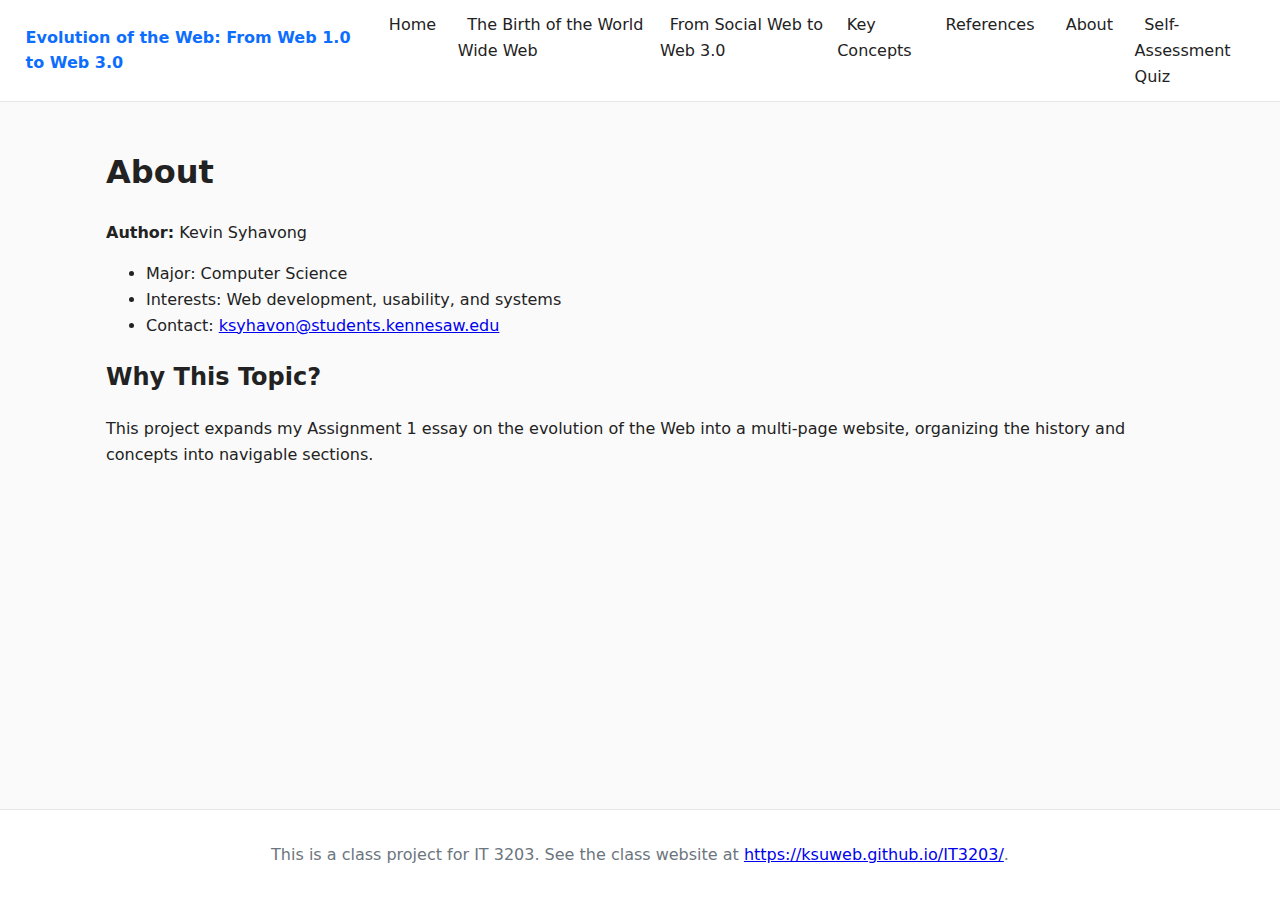
<file: about.html>
<!doctype html>
<html lang="en">
<head>
  <meta charset="utf-8" />
  <meta name="viewport" content="width=device-width, initial-scale=1" />
  <title>About</title>
  <link rel="stylesheet" href="css/style.css" />
</head>
<body>
  <div class="page">
    <nav class="site-nav" aria-label="Primary">
      <a class="brand" href="index.html">Evolution of the Web: From Web 1.0 to Web 3.0</a>
      <ul role="list" class="menu">
        <li><a href="index.html">Home</a></li>
        <li><a href="topic1.html">The Birth of the World Wide Web</a></li>
        <li><a href="topic2.html">From Social Web to Web 3.0</a></li>
        <li><a href="key-concepts.html">Key Concepts</a></li>
        <li><a href="references.html">References</a></li>
        <li><a href="about.html">About</a></li>
        <li><a href="quiz.html">Self-Assessment Quiz</a></li>
      </ul>

    </nav>

    <main class="content">
<section>
  <h1>About</h1>
  <p><strong>Author:</strong> Kevin Syhavong</p>
  <ul>
    <li>Major: Computer Science</li>
    <li>Interests: Web development, usability, and systems</li>
    <li>Contact: <a href="mailto:ksyhavon@students.kennesaw.edu">ksyhavon@students.kennesaw.edu</a></li>
  </ul>

  <h2>Why This Topic?</h2>
  <p>
    This project expands my Assignment 1 essay on the evolution of the Web into a multi-page website,
    organizing the history and concepts into navigable sections.
  </p>
</section>
    </main>

    <footer>
      <p>This is a class project for IT 3203. See the class website at
        <a href="https://ksuweb.github.io/IT3203/" target="_blank" rel="noopener">https://ksuweb.github.io/IT3203/</a>.
      </p>
    </footer>
  </div>
</body>
</html>
</file>
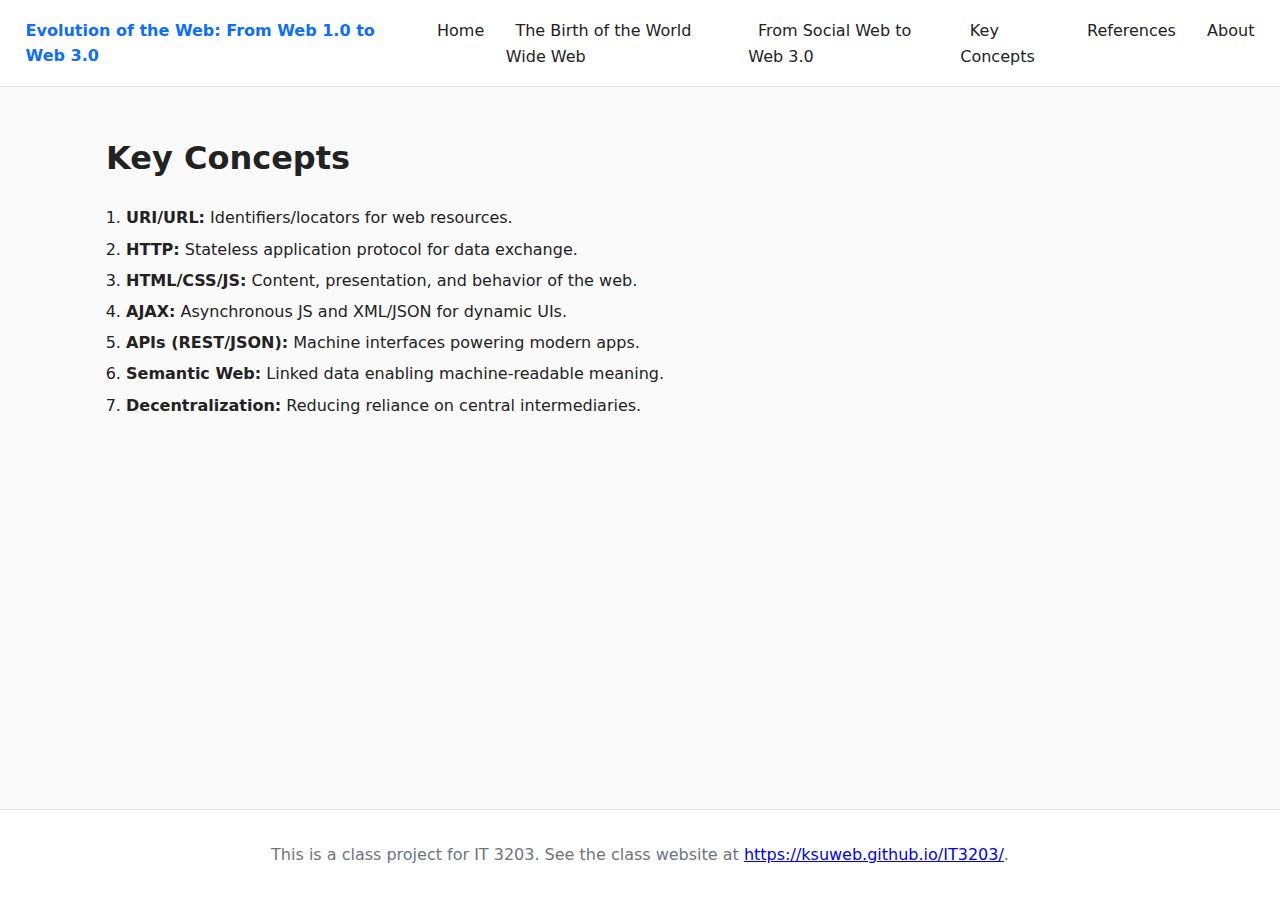
<file: key-concepts.html>
<!doctype html>
<html lang="en">
<head>
  <meta charset="utf-8" />
  <meta name="viewport" content="width=device-width, initial-scale=1" />
  <title>Key Concepts</title>
  <link rel="stylesheet" href="css/style.css" />
</head>
<body>
  <div class="page">
    <nav class="site-nav" aria-label="Primary">
      <a class="brand" href="index.html">Evolution of the Web: From Web 1.0 to Web 3.0</a>
      <ul role="list" class="menu">
        <li><a href="index.html">Home</a></li>
        <li><a href="topic1.html">The Birth of the World Wide Web</a></li>
        <li><a href="topic2.html">From Social Web to Web 3.0</a></li>
        <li><a href="key-concepts.html">Key Concepts</a></li>
        <li><a href="references.html">References</a></li>
        <li><a href="about.html">About</a></li>
      </ul>
    </nav>

    <main class="content">
<section>
  <h1>Key Concepts</h1>
  <ol class="key-concepts">
    <li><strong>URI/URL:</strong> Identifiers/locators for web resources.</li>
    <li><strong>HTTP:</strong> Stateless application protocol for data exchange.</li>
    <li><strong>HTML/CSS/JS:</strong> Content, presentation, and behavior of the web.</li>
    <li><strong>AJAX:</strong> Asynchronous JS and XML/JSON for dynamic UIs.</li>
    <li><strong>APIs (REST/JSON):</strong> Machine interfaces powering modern apps.</li>
    <li><strong>Semantic Web:</strong> Linked data enabling machine-readable meaning.</li>
    <li><strong>Decentralization:</strong> Reducing reliance on central intermediaries.</li>
  </ol>
</section>
    </main>

    <footer>
      <p>This is a class project for IT 3203. See the class website at
        <a href="https://ksuweb.github.io/IT3203/" target="_blank" rel="noopener">https://ksuweb.github.io/IT3203/</a>.
      </p>
    </footer>
  </div>
</body>
</html>
</file>
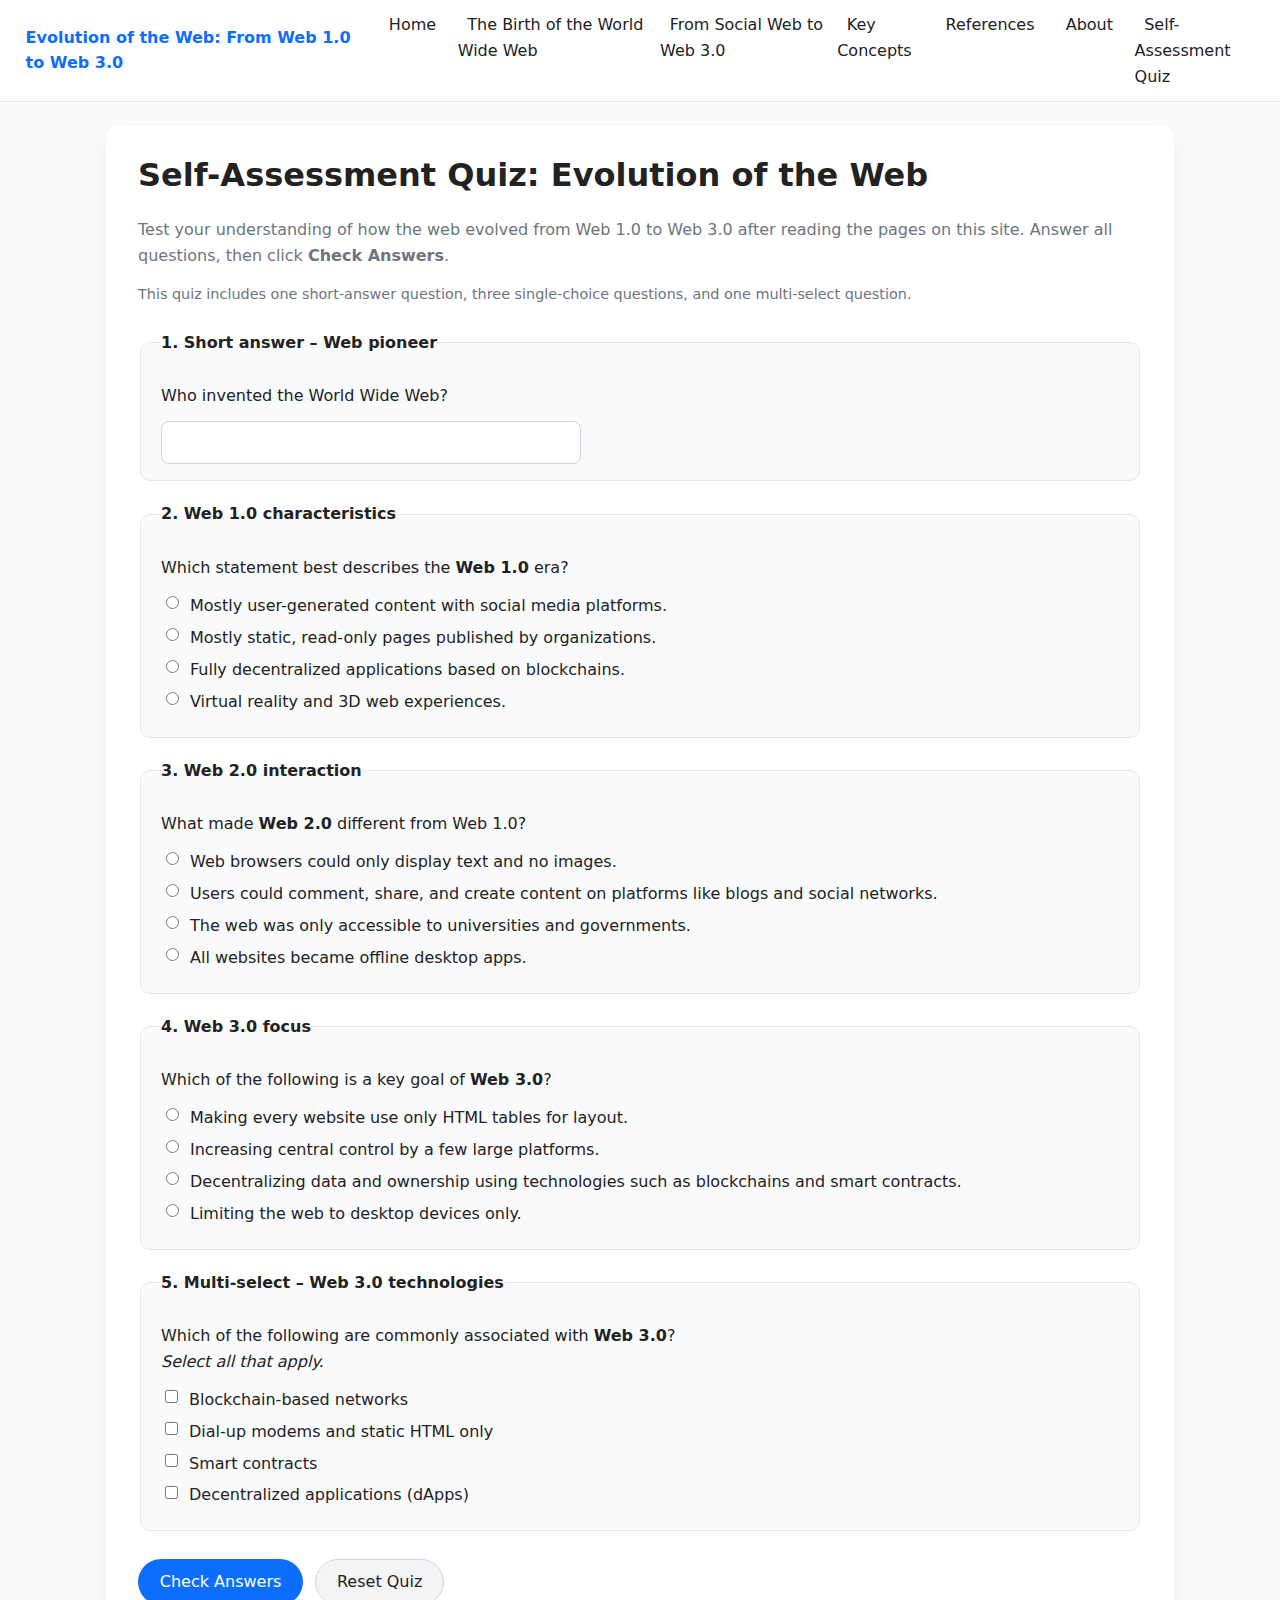
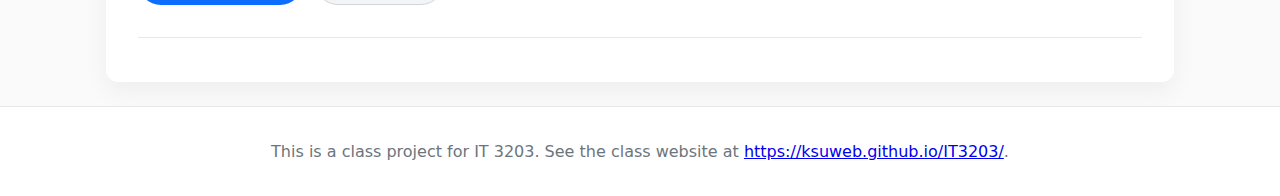
<file: quiz.html>
<!doctype html>
<html lang="en">
<head>
  <meta charset="utf-8" />
  <meta name="viewport" content="width=device-width, initial-scale=1" />
  <title>Self-Assessment Quiz – Evolution of the Web</title>
  <link rel="stylesheet" href="css/style.css" />
</head>
<body>
  <div class="page">
    <nav class="site-nav" aria-label="Primary">
      <a class="brand" href="index.html">Evolution of the Web: From Web 1.0 to Web 3.0</a>
      <ul role="list" class="menu">
        <li><a href="index.html">Home</a></li>
        <li><a href="topic1.html">The Birth of the World Wide Web</a></li>
        <li><a href="topic2.html">From Social Web to Web 3.0</a></li>
        <li><a href="key-concepts.html">Key Concepts</a></li>
        <li><a href="references.html">References</a></li>
        <li><a href="about.html">About</a></li>
        <li><a href="quiz.html" aria-current="page">Self-Assessment Quiz</a></li>
      </ul>
    </nav>

    <main class="content">
      <article class="quiz-article">
        <header class="quiz-header">
          <h1>Self-Assessment Quiz: Evolution of the Web</h1>
          <p class="quiz-intro">
            Test your understanding of how the web evolved from Web 1.0 to Web 3.0 after reading the
            pages on this site. Answer all questions, then click <strong>Check Answers</strong>.
          </p>
          <p class="quiz-meta">
            This quiz includes one short-answer question, three single-choice questions, and one multi-select question.
          </p>
        </header>

        <form id="quiz-form" class="quiz-form" novalidate>
          <!-- Q1 – fill-in-the-blank -->
          <fieldset class="quiz-question">
            <legend>1. Short answer – Web pioneer</legend>
            <p>Who invented the World Wide Web?</p>
            <label for="q1" class="visually-hidden">Your answer for Question 1</label>
            <input id="q1" name="q1" type="text" autocomplete="off" required />
          </fieldset>

          <!-- Q2 – single choice -->
          <fieldset class="quiz-question">
            <legend>2. Web 1.0 characteristics</legend>
            <p>Which statement best describes the <strong>Web 1.0</strong> era?</p>
            <label class="option">
              <input type="radio" name="q2" value="a" />
              Mostly user-generated content with social media platforms.
            </label>
            <label class="option">
              <input type="radio" name="q2" value="b" />
              Mostly static, read-only pages published by organizations.
            </label>
            <label class="option">
              <input type="radio" name="q2" value="c" />
              Fully decentralized applications based on blockchains.
            </label>
            <label class="option">
              <input type="radio" name="q2" value="d" />
              Virtual reality and 3D web experiences.
            </label>
          </fieldset>

          <!-- Q3 – single choice -->
          <fieldset class="quiz-question">
            <legend>3. Web 2.0 interaction</legend>
            <p>What made <strong>Web 2.0</strong> different from Web 1.0?</p>
            <label class="option">
              <input type="radio" name="q3" value="a" />
              Web browsers could only display text and no images.
            </label>
            <label class="option">
              <input type="radio" name="q3" value="b" />
              Users could comment, share, and create content on platforms like blogs and social networks.
            </label>
            <label class="option">
              <input type="radio" name="q3" value="c" />
              The web was only accessible to universities and governments.
            </label>
            <label class="option">
              <input type="radio" name="q3" value="d" />
              All websites became offline desktop apps.
            </label>
          </fieldset>

          <!-- Q4 – single choice -->
          <fieldset class="quiz-question">
            <legend>4. Web 3.0 focus</legend>
            <p>Which of the following is a key goal of <strong>Web 3.0</strong>?</p>
            <label class="option">
              <input type="radio" name="q4" value="a" />
              Making every website use only HTML tables for layout.
            </label>
            <label class="option">
              <input type="radio" name="q4" value="b" />
              Increasing central control by a few large platforms.
            </label>
            <label class="option">
              <input type="radio" name="q4" value="c" />
              Decentralizing data and ownership using technologies such as blockchains and smart contracts.
            </label>
            <label class="option">
              <input type="radio" name="q4" value="d" />
              Limiting the web to desktop devices only.
            </label>
          </fieldset>

          <!-- Q5 – multi-selection -->
          <fieldset class="quiz-question">
            <legend>5. Multi-select – Web 3.0 technologies</legend>
            <p>
              Which of the following are commonly associated with <strong>Web 3.0</strong>?<br />
              <em>Select all that apply.</em>
            </p>
            <label class="option">
              <input type="checkbox" name="q5" value="a" />
              Blockchain-based networks
            </label>
            <label class="option">
              <input type="checkbox" name="q5" value="b" />
              Dial-up modems and static HTML only
            </label>
            <label class="option">
              <input type="checkbox" name="q5" value="c" />
              Smart contracts
            </label>
            <label class="option">
              <input type="checkbox" name="q5" value="d" />
              Decentralized applications (dApps)
            </label>
          </fieldset>

          <div class="quiz-actions">
            <button type="submit" class="btn primary">Check Answers</button>
            <button type="button" id="reset-btn" class="btn secondary">Reset Quiz</button>
          </div>
        </form>

        <section id="results" class="quiz-results" aria-live="polite"></section>
      </article>
    </main>

    <footer>
      <p>This is a class project for IT 3203. See the class website at
        <a href="https://ksuweb.github.io/IT3203/" target="_blank" rel="noopener">https://ksuweb.github.io/IT3203/</a>.
      </p>
    </footer>
  </div>

  <script src="js/quiz.js"></script>

</body>
</html>
</file>
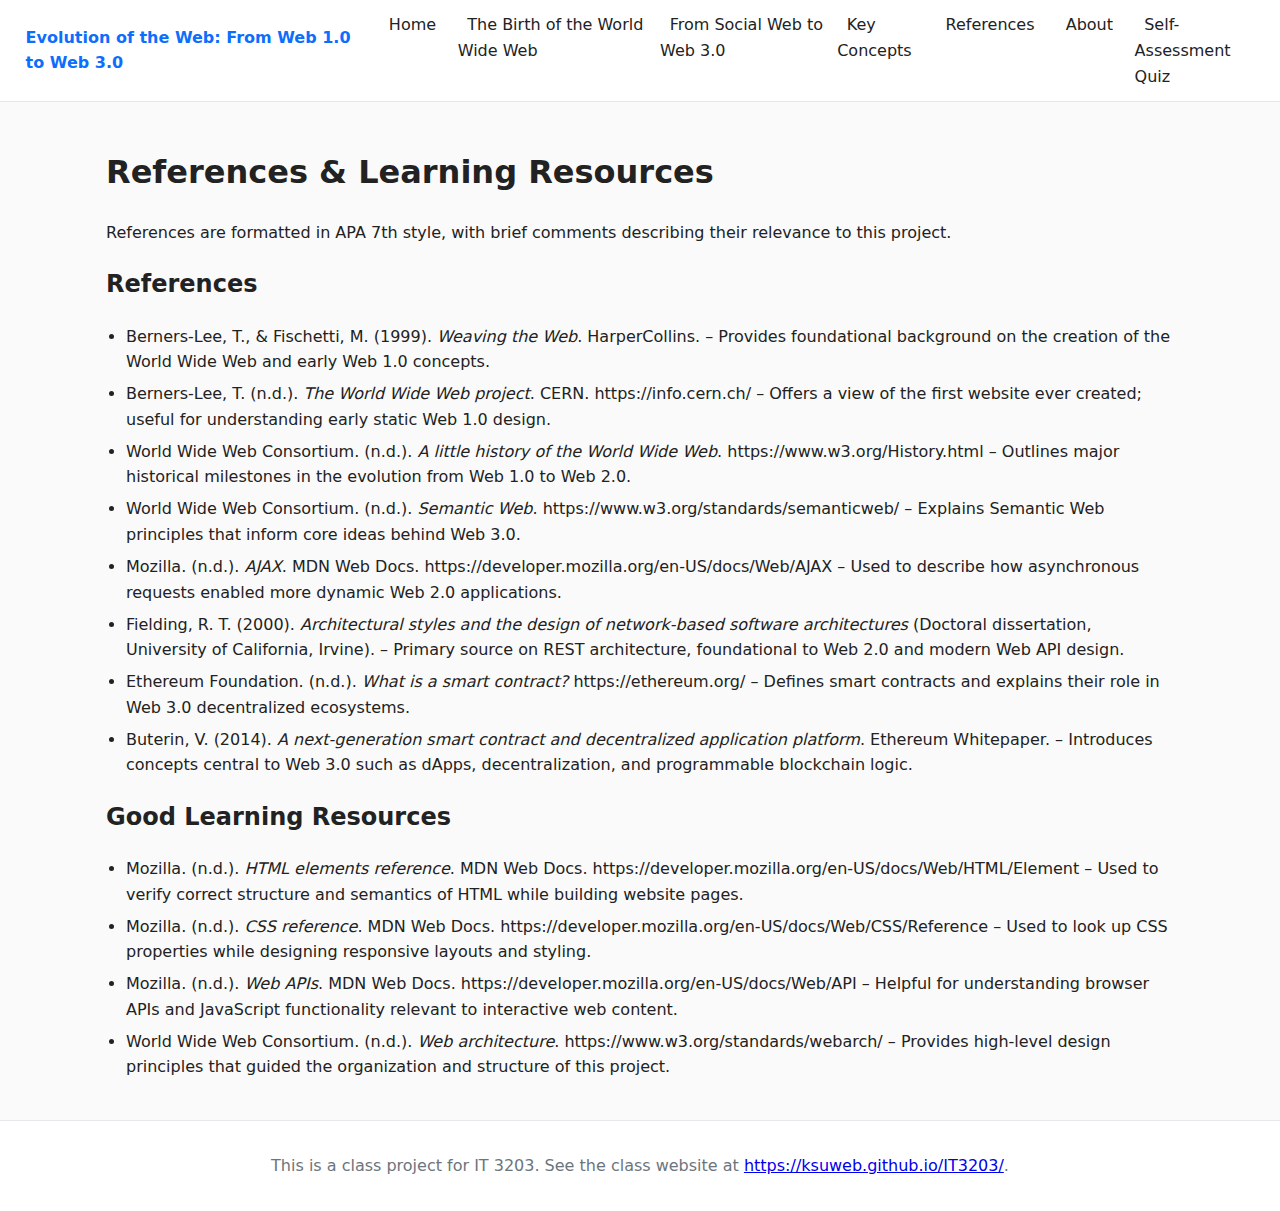
<file: references.html>
<!doctype html>
<html lang="en">
<head>
  <meta charset="utf-8" />
  <meta name="viewport" content="width=device-width, initial-scale=1" />
  <title>References</title>
  <link rel="stylesheet" href="css/style.css" />
</head>
<body>
  <div class="page">
    <nav class="site-nav" aria-label="Primary">
      <a class="brand" href="index.html">Evolution of the Web: From Web 1.0 to Web 3.0</a>
      <ul role="list" class="menu">
        <li><a href="index.html">Home</a></li>
        <li><a href="topic1.html">The Birth of the World Wide Web</a></li>
        <li><a href="topic2.html">From Social Web to Web 3.0</a></li>
        <li><a href="key-concepts.html">Key Concepts</a></li>
        <li><a href="references.html" aria-current="page">References</a></li>
        <li><a href="about.html">About</a></li>
        <li><a href="quiz.html">Self-Assessment Quiz</a></li>
      </ul>
    </nav>

    <main class="content">
      <section>
        <h1>References &amp; Learning Resources</h1>
        <p>References are formatted in APA 7th style, with brief comments describing their relevance to this project.</p>

        <h2>References</h2>
        <ul class="refs">

          <li>
            Berners-Lee, T., &amp; Fischetti, M. (1999). <em>Weaving the Web</em>. HarperCollins.
            – Provides foundational background on the creation of the World Wide Web and early Web 1.0 concepts.
          </li>

          <li>
            Berners-Lee, T. (n.d.). <em>The World Wide Web project</em>. CERN. https://info.cern.ch/
            – Offers a view of the first website ever created; useful for understanding early static Web 1.0 design.
          </li>

          <li>
            World Wide Web Consortium. (n.d.). <em>A little history of the World Wide Web</em>. https://www.w3.org/History.html
            – Outlines major historical milestones in the evolution from Web 1.0 to Web 2.0.
          </li>

          <li>
            World Wide Web Consortium. (n.d.). <em>Semantic Web</em>. https://www.w3.org/standards/semanticweb/
            – Explains Semantic Web principles that inform core ideas behind Web 3.0.
          </li>

          <li>
            Mozilla. (n.d.). <em>AJAX</em>. MDN Web Docs. https://developer.mozilla.org/en-US/docs/Web/AJAX
            – Used to describe how asynchronous requests enabled more dynamic Web 2.0 applications.
          </li>

          <li>
            Fielding, R. T. (2000). <em>Architectural styles and the design of network-based software architectures</em> (Doctoral dissertation, University of California, Irvine).
            – Primary source on REST architecture, foundational to Web 2.0 and modern Web API design.
          </li>

          <li>
            Ethereum Foundation. (n.d.). <em>What is a smart contract?</em> https://ethereum.org/
            – Defines smart contracts and explains their role in Web 3.0 decentralized ecosystems.
          </li>

          <li>
            Buterin, V. (2014). <em>A next-generation smart contract and decentralized application platform</em>. Ethereum Whitepaper.
            – Introduces concepts central to Web 3.0 such as dApps, decentralization, and programmable blockchain logic.
          </li>

        </ul>

        <h2>Good Learning Resources</h2>
        <ul class="refs">

          <li>
            Mozilla. (n.d.). <em>HTML elements reference</em>. MDN Web Docs. https://developer.mozilla.org/en-US/docs/Web/HTML/Element
            – Used to verify correct structure and semantics of HTML while building website pages.
          </li>

          <li>
            Mozilla. (n.d.). <em>CSS reference</em>. MDN Web Docs. https://developer.mozilla.org/en-US/docs/Web/CSS/Reference
            – Used to look up CSS properties while designing responsive layouts and styling.
          </li>

          <li>
            Mozilla. (n.d.). <em>Web APIs</em>. MDN Web Docs. https://developer.mozilla.org/en-US/docs/Web/API
            – Helpful for understanding browser APIs and JavaScript functionality relevant to interactive web content.
          </li>

          <li>
            World Wide Web Consortium. (n.d.). <em>Web architecture</em>. https://www.w3.org/standards/webarch/
            – Provides high-level design principles that guided the organization and structure of this project.
          </li>

        </ul>

      </section>
    </main>

    <footer>
      <p>This is a class project for IT 3203. See the class website at
        <a href="https://ksuweb.github.io/IT3203/" target="_blank" rel="noopener">https://ksuweb.github.io/IT3203/</a>.
      </p>
    </footer>
  </div>
</body>
</html>
</file>
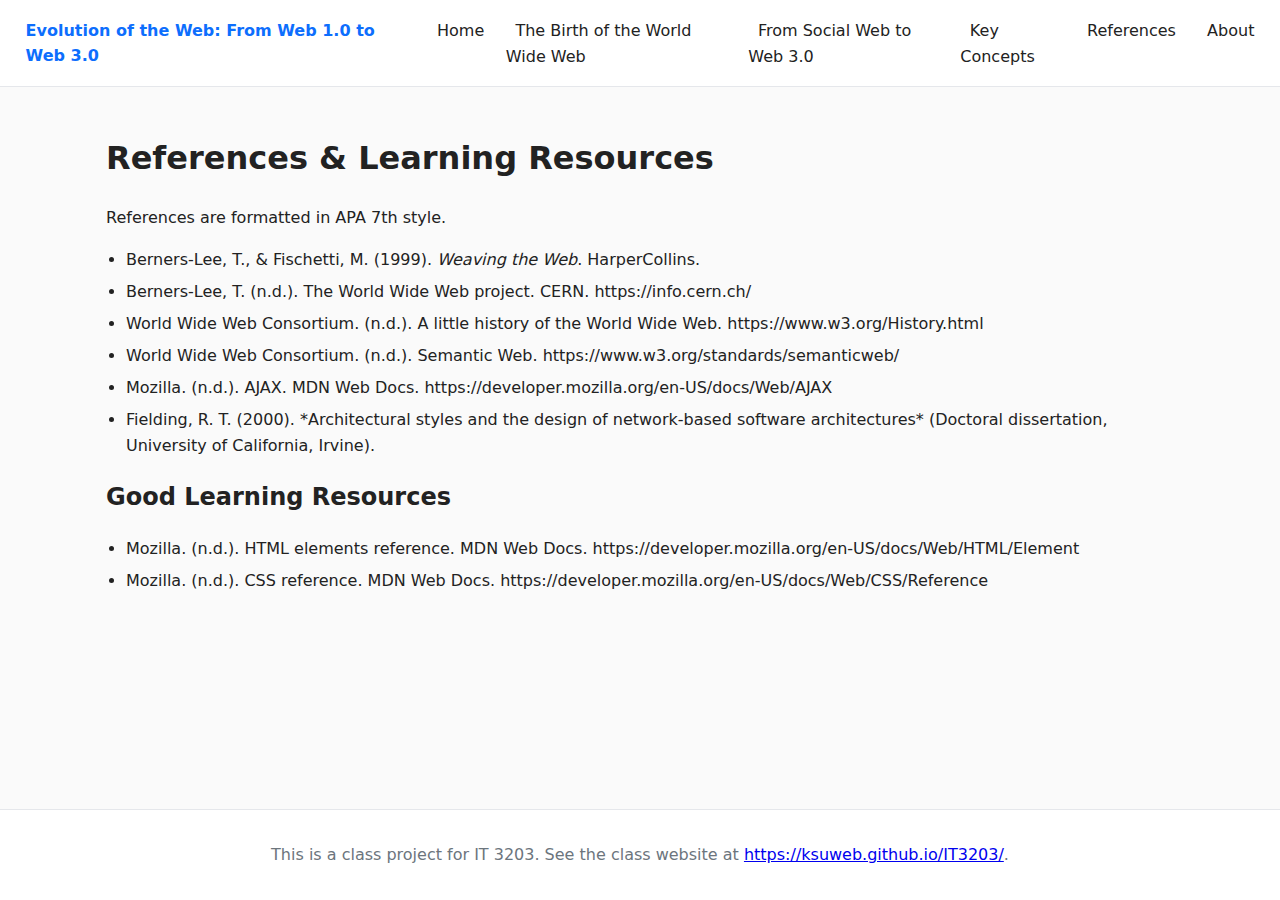
<file: refrences.html>
<!doctype html>
<html lang="en">
<head>
  <meta charset="utf-8" />
  <meta name="viewport" content="width=device-width, initial-scale=1" />
  <title>References</title>
  <link rel="stylesheet" href="css/style.css" />
</head>
<body>
  <div class="page">
    <nav class="site-nav" aria-label="Primary">
      <a class="brand" href="index.html">Evolution of the Web: From Web 1.0 to Web 3.0</a>
      <ul role="list" class="menu">
        <li><a href="index.html">Home</a></li>
        <li><a href="topic1.html">The Birth of the World Wide Web</a></li>
        <li><a href="topic2.html">From Social Web to Web 3.0</a></li>
        <li><a href="key-concepts.html">Key Concepts</a></li>
        <li><a href="references.html">References</a></li>
        <li><a href="about.html">About</a></li>
      </ul>
    </nav>

    <main class="content">
<section>
  <h1>References & Learning Resources</h1>
  <p>References are formatted in APA 7th style.</p>
  <ul class="refs">
    <li>Berners-Lee, T., &amp; Fischetti, M. (1999). <em>Weaving the Web</em>. HarperCollins.</li>
    <li>Berners-Lee, T. (n.d.). The World Wide Web project. CERN. https://info.cern.ch/</li>
    <li>World Wide Web Consortium. (n.d.). A little history of the World Wide Web. https://www.w3.org/History.html</li>
    <li>World Wide Web Consortium. (n.d.). Semantic Web. https://www.w3.org/standards/semanticweb/</li>
    <li>Mozilla. (n.d.). AJAX. MDN Web Docs. https://developer.mozilla.org/en-US/docs/Web/AJAX</li>
    <li>Fielding, R. T. (2000). *Architectural styles and the design of network-based software architectures* (Doctoral dissertation, University of California, Irvine).</li>
  </ul>

  <h2>Good Learning Resources</h2>
  <ul class="refs">
    <li>Mozilla. (n.d.). HTML elements reference. MDN Web Docs. https://developer.mozilla.org/en-US/docs/Web/HTML/Element</li>
    <li>Mozilla. (n.d.). CSS reference. MDN Web Docs. https://developer.mozilla.org/en-US/docs/Web/CSS/Reference</li>
  </ul>
</section>
    </main>

    <footer>
      <p>This is a class project for IT 3203. See the class website at
        <a href="https://ksuweb.github.io/IT3203/" target="_blank" rel="noopener">https://ksuweb.github.io/IT3203/</a>.
      </p>
    </footer>
  </div>
</body>
</html>
</file>
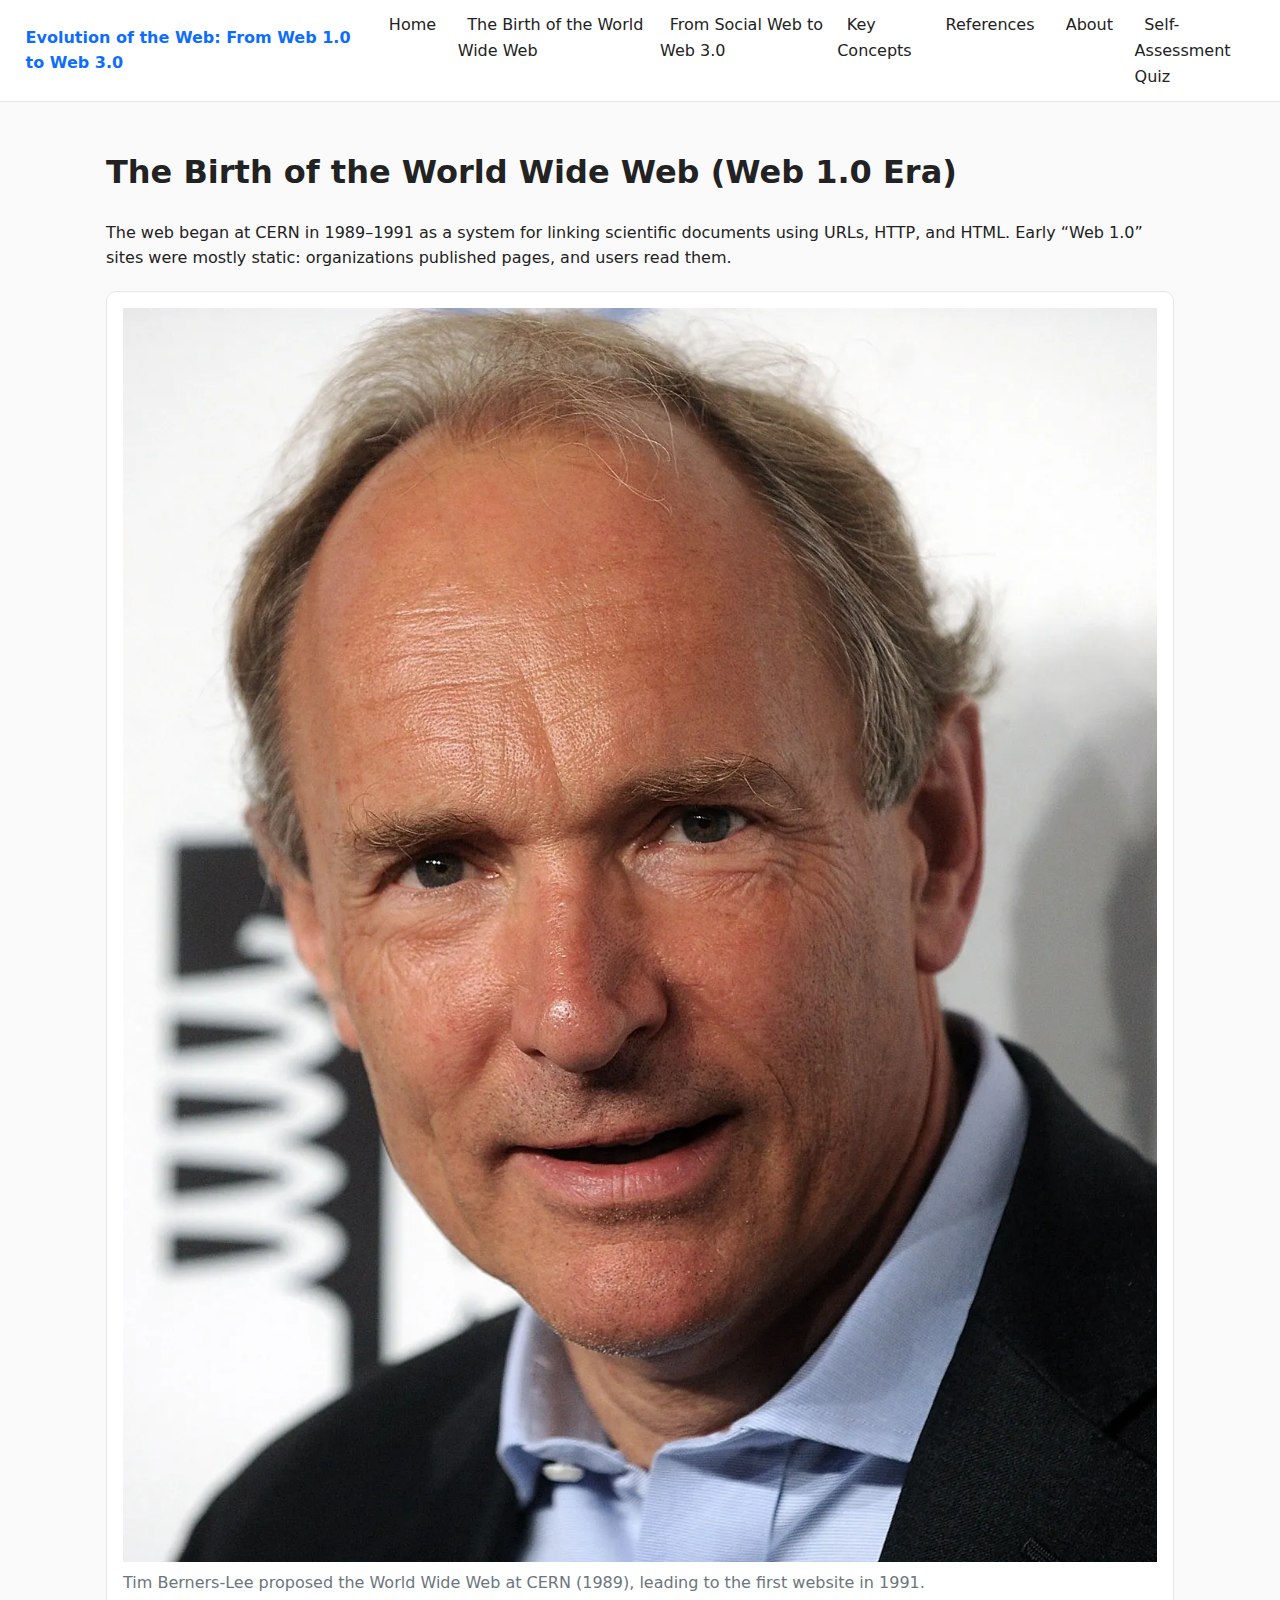
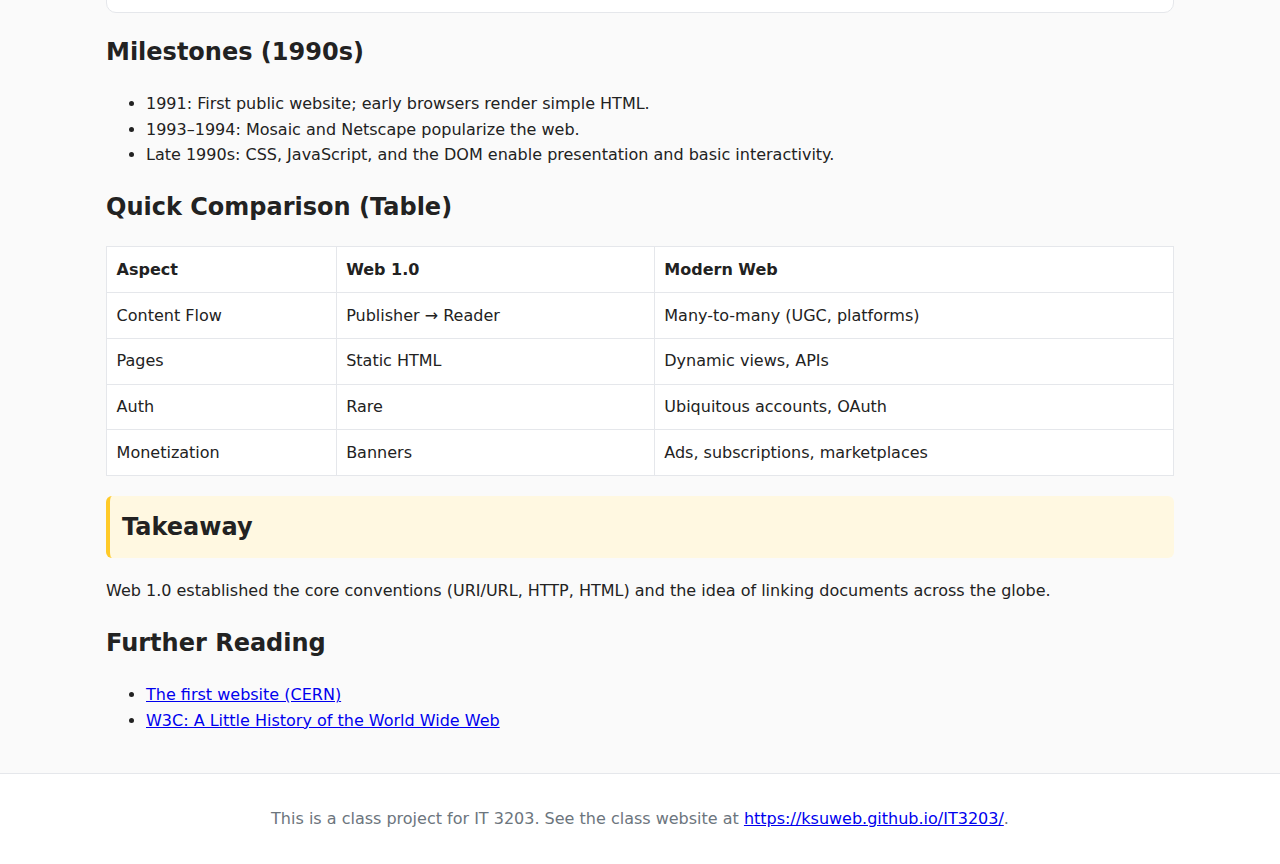
<file: topic1.html>
<!doctype html>
<html lang="en">
<head>
  <meta charset="utf-8" />
  <meta name="viewport" content="width=device-width, initial-scale=1" />
  <title>The Birth of the World Wide Web (Web 1.0 Era)</title>
  <link rel="stylesheet" href="css/style.css" />
</head>
<body>
  <div class="page">
    <nav class="site-nav" aria-label="Primary">
      <a class="brand" href="index.html">Evolution of the Web: From Web 1.0 to Web 3.0</a>
      <ul role="list" class="menu">
        <li><a href="index.html">Home</a></li>
        <li><a href="topic1.html">The Birth of the World Wide Web</a></li>
        <li><a href="topic2.html">From Social Web to Web 3.0</a></li>
        <li><a href="key-concepts.html">Key Concepts</a></li>
        <li><a href="references.html">References</a></li>
        <li><a href="about.html">About</a></li>
        <li><a href="quiz.html">Self-Assessment Quiz</a></li>
      </ul>

    </nav>

    <main class="content">
<article>
  <h1>The Birth of the World Wide Web (Web 1.0 Era)</h1>
  <p>
    The web began at CERN in 1989–1991 as a system for linking scientific documents using URLs, HTTP, and HTML.
    Early “Web 1.0” sites were mostly static: organizations published pages, and users read them.
  </p>

  <figure>
    <img src="img/British-scientist-Tim-Berners-Lee.webp" alt="Tim Berners-Lee at CERN" />
    <figcaption>Tim Berners-Lee proposed the World Wide Web at CERN (1989), leading to the first website in 1991.</figcaption>
  </figure>

  <h2>Milestones (1990s)</h2>
  <ul>
    <li>1991: First public website; early browsers render simple HTML.</li>
    <li>1993–1994: Mosaic and Netscape popularize the web.</li>
    <li>Late 1990s: CSS, JavaScript, and the DOM enable presentation and basic interactivity.</li>
  </ul>

  <h2>Quick Comparison (Table)</h2>
  <table>
    <thead>
      <tr><th>Aspect</th><th>Web 1.0</th><th>Modern Web</th></tr>
    </thead>
    <tbody>
      <tr><td>Content Flow</td><td>Publisher → Reader</td><td>Many-to-many (UGC, platforms)</td></tr>
      <tr><td>Pages</td><td>Static HTML</td><td>Dynamic views, APIs</td></tr>
      <tr><td>Auth</td><td>Rare</td><td>Ubiquitous accounts, OAuth</td></tr>
      <tr><td>Monetization</td><td>Banners</td><td>Ads, subscriptions, marketplaces</td></tr>
    </tbody>
  </table>

  <h2 id="highlight">Takeaway</h2>
  <p>
    Web 1.0 established the core conventions (URI/URL, HTTP, HTML) and the idea of linking documents across the globe.
  </p>

  <h2>Further Reading</h2>
  <ul>
    <li><a href="https://info.cern.ch/" target="_blank" rel="noopener">The first website (CERN)</a></li>
    <li><a href="https://www.w3.org/History.html" target="_blank" rel="noopener">W3C: A Little History of the World Wide Web</a></li>
  </ul>
</article>
    </main>

    <footer>
      <p>This is a class project for IT 3203. See the class website at
        <a href="https://ksuweb.github.io/IT3203/" target="_blank" rel="noopener">https://ksuweb.github.io/IT3203/</a>.
      </p>
    </footer>
  </div>
</body>
</html>
</file>
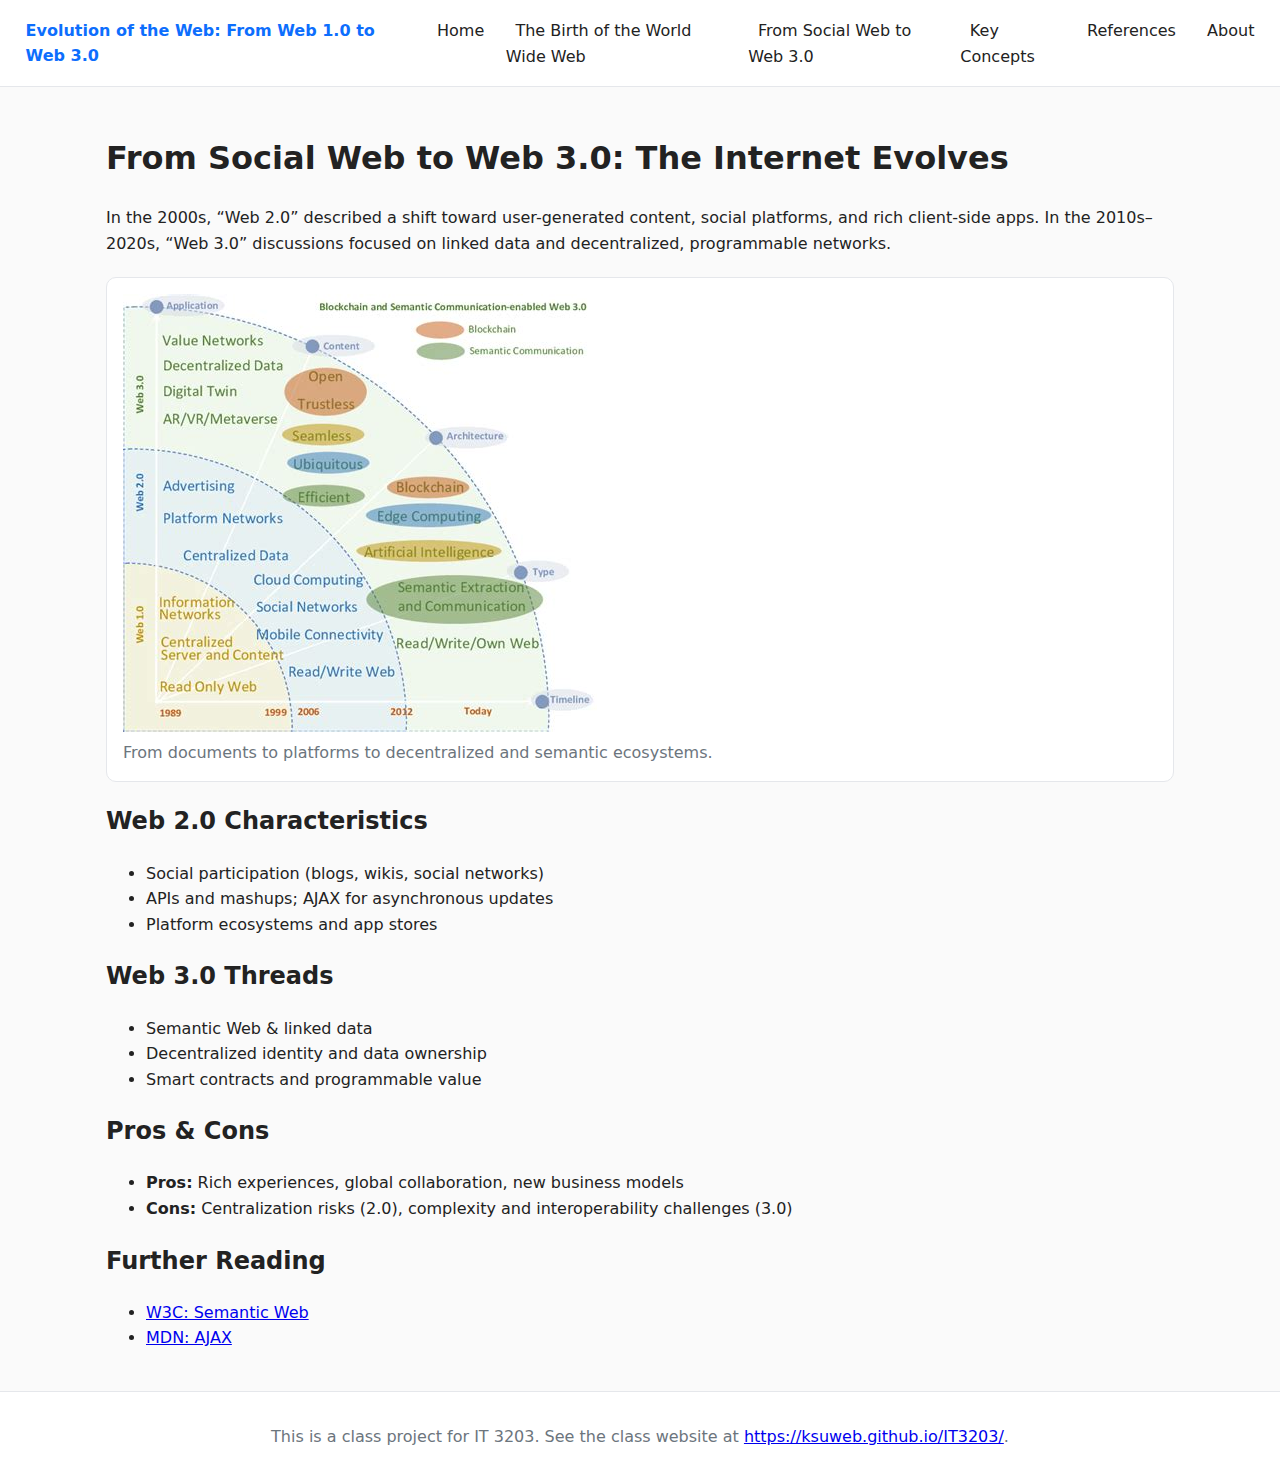
<file: topic2.html>
<!doctype html>
<html lang="en">
<head>
  <meta charset="utf-8" />
  <meta name="viewport" content="width=device-width, initial-scale=1" />
  <title>From Social Web to Web 3.0: The Internet Evolves</title>
  <link rel="stylesheet" href="css/style.css" />
</head>
<body>
  <div class="page">
    <nav class="site-nav" aria-label="Primary">
      <a class="brand" href="index.html">Evolution of the Web: From Web 1.0 to Web 3.0</a>
      <ul role="list" class="menu">
        <li><a href="index.html">Home</a></li>
        <li><a href="topic1.html">The Birth of the World Wide Web</a></li>
        <li><a href="topic2.html">From Social Web to Web 3.0</a></li>
        <li><a href="key-concepts.html">Key Concepts</a></li>
        <li><a href="references.html">References</a></li>
        <li><a href="about.html">About</a></li>
      </ul>
    </nav>

    <main class="content">
<article>
  <h1>From Social Web to Web 3.0: The Internet Evolves</h1>
  <p>
    In the 2000s, “Web 2.0” described a shift toward user-generated content, social platforms, and rich client-side apps.
    In the 2010s–2020s, “Web 3.0” discussions focused on linked data and decentralized, programmable networks.
  </p>

  <figure>
    <img src="img/web1-2-3.jpg" alt="Diagram showing Web 1.0, Web 2.0, and Web 3.0 progression" />
    <figcaption>From documents to platforms to decentralized and semantic ecosystems.</figcaption>
  </figure>

  <h2>Web 2.0 Characteristics</h2>
  <ul>
    <li>Social participation (blogs, wikis, social networks)</li>
    <li>APIs and mashups; AJAX for asynchronous updates</li>
    <li>Platform ecosystems and app stores</li>
  </ul>

  <h2>Web 3.0 Threads</h2>
  <ul>
    <li>Semantic Web & linked data</li>
    <li>Decentralized identity and data ownership</li>
    <li>Smart contracts and programmable value</li>
  </ul>

  <h2>Pros & Cons</h2>
  <ul>
    <li><strong>Pros:</strong> Rich experiences, global collaboration, new business models</li>
    <li><strong>Cons:</strong> Centralization risks (2.0), complexity and interoperability challenges (3.0)</li>
  </ul>

  <h2>Further Reading</h2>
  <ul>
    <li><a href="https://www.w3.org/standards/semanticweb/" target="_blank" rel="noopener">W3C: Semantic Web</a></li>
    <li><a href="https://developer.mozilla.org/en-US/docs/Web/AJAX" target="_blank" rel="noopener">MDN: AJAX</a></li>
  </ul>
</article>
    </main>

    <footer>
      <p>This is a class project for IT 3203. See the class website at
        <a href="https://ksuweb.github.io/IT3203/" target="_blank" rel="noopener">https://ksuweb.github.io/IT3203/</a>.
      </p>
    </footer>
  </div>
</body>
</html>
</file>
<file: css/style.css>
/* IT 3203 – Milestones 1–3
   Shared CSS for all pages */

/* === Global theme variables (colors, spacing, layout width) === */
:root {
  --max: 1100px;
  --brand: #0d6efd;
  --bg: #fafafa;
  --text: #222;
  --muted: #6c757d;
  --card: #ffffff;
}
* { box-sizing: border-box; }

/* === Base typography and page background === */
body {
  font-family: system-ui, -apple-system, Segoe UI, Roboto, Arial, sans-serif;
  line-height: 1.6;
  margin: 0;
  background: var(--bg);
  color: var(--text);
}

/* Milestone 3 – Responsive Images */
img {
  max-width: 100%;
  height: auto;
  display: block;
}

/* === Overall page grid layout (header, main, footer) === */
.page {
  display: grid;
  grid-template-rows: auto 1fr auto;
  min-height: 100dvh;
}

.site-nav {
  display: flex;
  justify-content: space-between;
  align-items: center;
  gap: 1rem;
  background: var(--card);
  border-bottom: 1px solid #e5e7eb;
  padding: 0.75rem 1rem;
}

.site-nav .brand {
  text-decoration: none;
  font-weight: 700;
  color: var(--brand);
}

.site-nav .menu {
  display: flex;
  gap: 0.75rem;
  list-style: none;
  margin: 0;
  padding: 0;
}

.site-nav a {
  text-decoration: none;
  color: inherit;
  padding: 0.35rem 0.6rem;
  border-radius: 8px;
  transition: background 120ms ease, transform 120ms ease;
}

.site-nav a:hover,
a:hover {
  background: #eef2ff;
  transform: translateY(-1px);
}

/* === Main content container (centers page content) === */
.content {
  max-width: var(--max);
  width: 100%;
  margin: 1.5rem auto;
  padding: 0 1rem;
}

/* === Hero image on the home page === */
.hero {
  display: block;
  width: 100%;
  max-width: 720px;
  border: 1px solid #e5e7eb;
  border-radius: 10px;
}

.hero-section .abstract { color: var(--muted); }

/* === Highlighted takeaway callout on topic pages === */
#highlight {
  background: #fff8e1;
  border-left: 4px solid #ffca28;
  padding: 0.75rem;
  border-radius: 6px;
}

/* === Table styling for comparisons (e.g., Web 1.0 vs modern web) === */
table {
  width: 100%;
  border-collapse: collapse;
  margin: 1rem 0;
  background: var(--card);
  border: 1px solid #e5e7eb;
}

th, td {
  border: 1px solid #e5e7eb;
  padding: 0.6rem;
  text-align: left;
}

/* === Figure and caption styling for images === */
figure {
  margin: 1.25rem 0;
  padding: 1rem;
  background: var(--card);
  border: 1px solid #e5e7eb;
  border-radius: 10px;
}

figcaption {
  color: var(--muted);
  margin-top: 0.5rem;
}

/* === Site footer styling === */
footer {
  border-top: 1px solid #e5e7eb;
  background: var(--card);
  padding: 1rem;
  text-align: center;
  color: var(--muted);
}



/* Quiz styles – Milestone 2 */
.quiz-article {
  background: var(--card);
  padding: 1.5rem 2rem;
  border-radius: 12px;
  box-shadow: 0 10px 25px rgba(15, 23, 42, 0.05);
}

.quiz-header h1 {
  margin-top: 0;
  margin-bottom: 0.5rem;
}

.quiz-intro {
  color: var(--muted);
  margin-bottom: 0.25rem;
}

.quiz-meta {
  font-size: 0.9rem;
  color: var(--muted);
  margin-bottom: 1.5rem;
}

.quiz-form {
  display: grid;
  gap: 1.25rem;
  margin-bottom: 2rem;
}

.quiz-question {
  border: 1px solid #e5e7eb;
  border-radius: 10px;
  padding: 1rem 1.25rem;
  background: #f9fafb;
}

.quiz-question legend {
  font-weight: 600;
  padding: 0;
  margin-bottom: 0.5rem;
}

.quiz-question p {
  margin-top: 0.25rem;
  margin-bottom: 0.75rem;
}

.quiz-question input[type="text"] {
  width: 100%;
  max-width: 420px;
  padding: 0.5rem 0.6rem;
  border-radius: 8px;
  border: 1px solid #d1d5db;
  font: inherit;
}

.quiz-question input[type="text"]:focus {
  outline: 2px solid var(--brand);
  outline-offset: 1px;
  border-color: var(--brand);
}

.option {
  display: flex;
  align-items: flex-start;
  gap: 0.5rem;
  margin-bottom: 0.4rem;
  cursor: pointer;
}

.option input {
  margin-top: 0.2rem;
}

.quiz-actions {
  display: flex;
  flex-wrap: wrap;
  gap: 0.75rem;
  margin-top: 0.5rem;
}

/* Buttons reused for quiz and future actions */
.btn {
  border-radius: 999px;
  padding: 0.55rem 1.3rem;
  border: 1px solid transparent;
  font: inherit;
  cursor: pointer;
}

.btn.primary {
  background: var(--brand);
  color: #fff;
}

.btn.primary:hover {
  filter: brightness(0.95);
}

.btn.secondary {
  background: #f3f4f6;
  border-color: #d1d5db;
  color: var(--text);
}

.btn.secondary:hover {
  background: #e5e7eb;
}

/* Results section */
.quiz-results {
  border-top: 1px solid #e5e7eb;
  padding-top: 1.25rem;
}

.results-summary {
  margin-bottom: 1rem;
}

.overall {
  font-size: 1.05rem;
  margin: 0.25rem 0;
}

.result-pass {
  color: #15803d; /* green */
}

.result-fail {
  color: #b91c1c; /* red */
}

.score-note {
  font-size: 0.9rem;
  color: var(--muted);
}

.results-details {
  margin-top: 1rem;
}

.results-list {
  padding-left: 1.2rem;
}

.result-item {
  margin-bottom: 0.75rem;
}

.result-item h4 {
  margin: 0 0 0.25rem;
}

.correct {
  color: #15803d;
}

.incorrect {
  color: #b91c1c;
}

/* Accessibility helper */
.visually-hidden {
  position: absolute;
  width: 1px;
  height: 1px;
  padding: 0;
  margin: -1px;
  overflow: hidden;
  clip: rect(0, 0, 0, 0);
  white-space: nowrap;
  border: 0;
}

/* Milestone 2 – buttons used for quiz CTA and other actions */
.btn {
  border-radius: 999px;
  padding: 0.55rem 1.3rem;
  border: 1px solid transparent;
  font: inherit;
  cursor: pointer;
  display: inline-flex;
  align-items: center;
  gap: 0.35rem;
  text-decoration: none;
}

.btn.primary {
  background: var(--brand);
  color: #ffffff;
}

.btn.primary:hover {
  filter: brightness(0.95);
}

/* At a Glance section on home page */
.at-a-glance {
  margin: 2rem 0;
  padding: 1.25rem 1.5rem;
  background: var(--card);
  border-radius: 12px;
  border: 1px solid #e5e7eb;
}

.at-a-glance h2 {
  margin-top: 0;
  margin-bottom: 0.75rem;
}

.at-a-glance-grid {
  display: grid;
  gap: 1rem;
  grid-template-columns: repeat(auto-fit, minmax(220px, 1fr));
}

.glance-card {
  background: #f9fafb;
  border-radius: 10px;
  border: 1px solid #e5e7eb;
  padding: 0.9rem 1rem;
}

.glance-card h3 {
  margin-top: 0;
  margin-bottom: 0.35rem;
}

.glance-card ul {
  padding-left: 1.1rem;
  margin: 0.4rem 0 0;
}

.quiz-cta {
  margin-top: 1.25rem;
  font-weight: 500;
  display: flex;
  flex-wrap: wrap;
  align-items: center;
  gap: 0.75rem;
}

/* Key concepts and recap styling */
.key-concepts {
  padding-left: 1.25rem;
}

.key-concepts li {
  margin-bottom: 0.35rem;
}

.concepts-recap {
  margin-top: 2rem;
  padding: 1rem 1.25rem;
  background: #f9fafb;
  border-radius: 10px;
  border: 1px solid #e5e7eb;
}

.concepts-recap p {
  margin-top: 0;
}

/* References list styling */
.refs {
  padding-left: 1.25rem;
}

.refs li {
  margin-bottom: 0.4rem;
}


/* Milestone 3 – Responsive Design */

/* Medium screens (tablets, small laptops) */
@media (max-width: 720px) {
  /* Content spacing adapts */
  .content {
    margin: 1rem auto;
    padding: 0 0.75rem;
  }

  /* === Top navigation bar (brand + menu links) === */
  .site-nav {
    flex-direction: column;
    align-items: flex-start;
    gap: 0.5rem;
  }

  .site-nav .menu {
    flex-wrap: wrap;
    justify-content: flex-start;
    row-gap: 0.35rem;
  }

  /* Table cells shrink slightly */
  th, td {
    padding: 0.4rem;
    font-size: 0.9rem;
  }

  /* Quiz container adjusts spacing */
  .quiz-article {
    padding: 1.25rem 1rem;
  }
}

/* Small screens (phones) */
@media (max-width: 480px) {
  /* Menu becomes vertical */
  .site-nav .menu {
    flex-direction: column;
    align-items: stretch;
  }

  .site-nav .menu li {
    width: 100%;
  }

  .site-nav .menu a {
    display: block;
    width: 100%;
  }

  /* Hero images scale full width */
  .hero {
    max-width: 100%;
  }
}
</file>
